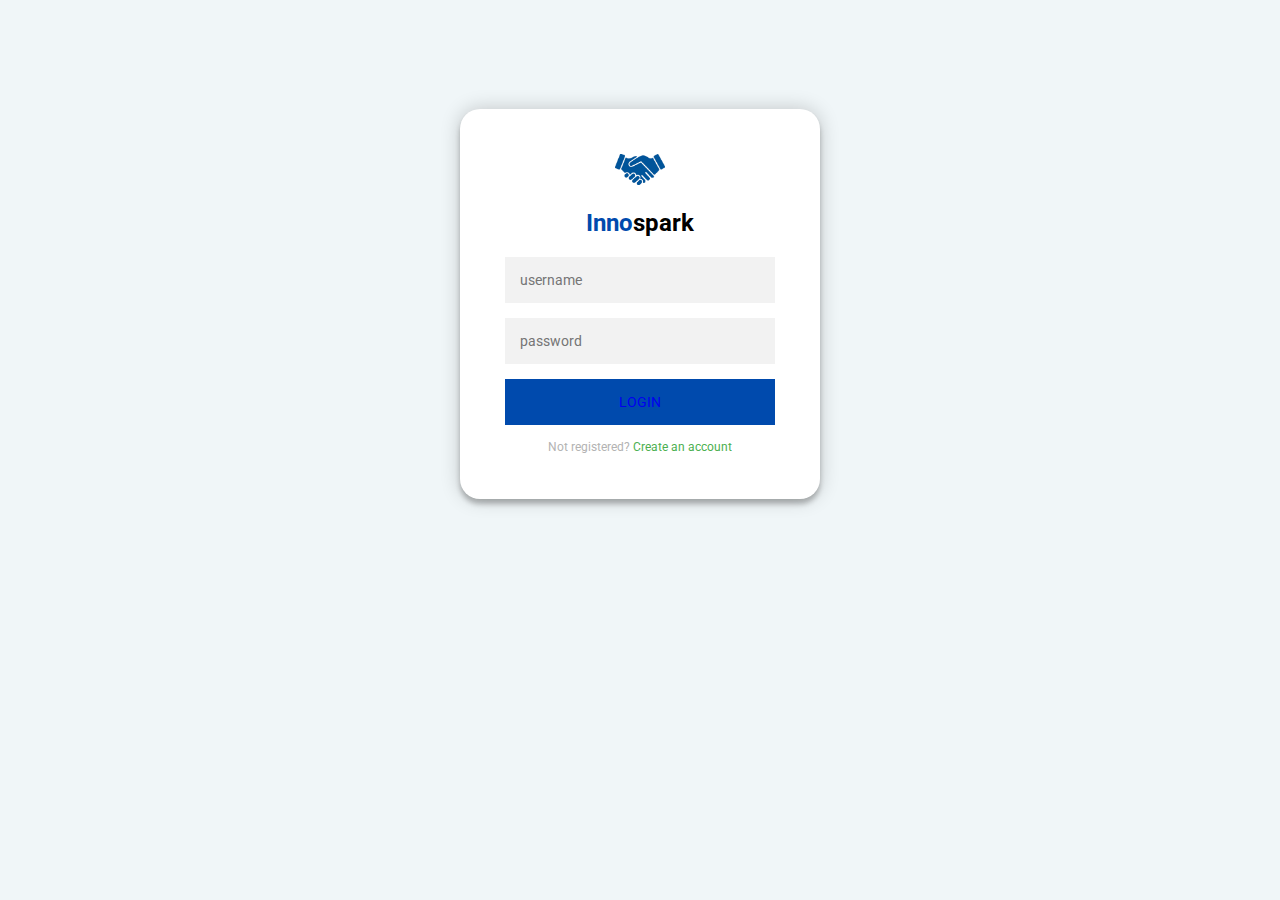
<file: innospark/login.html>
<!DOCTYPE html>
<html lang="en">

<style>
    @import url(https://fonts.googleapis.com/css?family=Roboto:300);

.login-page {
  width: 360px;
  padding: 8% 0 0;
  margin: auto;
}
.form {
  position: relative;
  z-index: 1;
  background: #FFFFFF;
  max-width: 360px;
  margin: 0 auto 100px;
  padding: 45px;
  text-align: center;
  box-shadow: 0 0 20px 0 rgba(0, 0, 0, 0.2), 0 5px 5px 0 rgba(0, 0, 0, 0.24);
  border-radius: 20px;
}
.form input {
  font-family: "Roboto", sans-serif;
  outline: 0;
  background: #f2f2f2;
  width: 100%;
  border: 0;
  margin: 0 0 15px;
  padding: 15px;
  box-sizing: border-box;
  font-size: 14px;
}
.form button {
  font-family: "Roboto", sans-serif;
  text-transform: uppercase;
  outline: 0;
  background: #004AAD;
  width: 100%;
  border: 0;
  padding: 15px;
  color: #FFFFFF;
  font-size: 14px;
  -webkit-transition: all 0.3 ease;
  transition: all 0.3 ease;
  cursor: pointer;
}
    a{
        text-decoration: none;
    }
a:visited
    {
        color: aliceblue;
    }
.form button:hover,.form button:active,.form button:focus {
  background: #0B035D;
}
.form .message {
  margin: 15px 0 0;
  color: #b3b3b3;
  font-size: 12px;
}
.form .message a {
  color: #4CAF50;
  text-decoration: none;
}
.form .register-form {
  display: none;
}
.container {
  position: relative;
  z-index: 1;
  max-width: 300px;
  margin: 0 auto;
}
.container:before, .container:after {
  content: "";
  display: block;
  clear: both;
}
.container .info {
  margin: 50px auto;
  text-align: center;
}
.container .info h1 {
  margin: 0 0 15px;
  padding: 0;
  font-size: 36px;
  font-weight: 300;
  color: #1a1a1a;
}
.container .info span {
  color: #4d4d4d;
  font-size: 12px;
}
.container .info span a {
  color: #000000;
  text-decoration: none;
}
.container .info span .fa {
  color: #EF3B3A;
}
body {
  background: #F0F6F8; /* fallback for old browsers */
  background: #F0F6F8;
 /* background: linear-gradient(90deg, rgba(141,194,111,1) 0%, rgba(118,184,82,1) 50%);*/
  font-family: "Roboto", sans-serif;
  -webkit-font-smoothing: antialiased;
  -moz-osx-font-smoothing: grayscale;      
}

 img {
    width: 50px;
    margin-inline: auto;
}


</style>
<head>
    <meta charset="UTF-8">
    <meta http-equiv="X-UA-Compatible" content="IE=edge">
    <meta name="viewport" content="width=device-width, initial-scale=1.0">
    <title style="color: #0B035D;"> INNOSPARK</title>


    

    <div class="login-page">
        <div class="form">
            <img src="img/logo.png">
    <h2><span style="color: #004AAD">Inno</span>spark</h2>
          <form class="register-form">


           
               
           
            <input type="text" placeholder="name"/>
            <input type="password" placeholder="password"/>
            <input type="text" placeholder="email address"/>
            <button>create</button>
            <p class="message">Already registered? <a href="#">Sign In</a></p>
          </form>
          <form class="login-form">
            <input type="text" placeholder="username"/>
            <input type="password" placeholder="password"/>
            <button><a href="postlogin.html">login</a></button>
            <p class="message">Not registered? <a href="#">Create an account</a></p>
          </form>
        </div>
      </div>
      
</head>
<body>
    
</body>
</html>
</file>
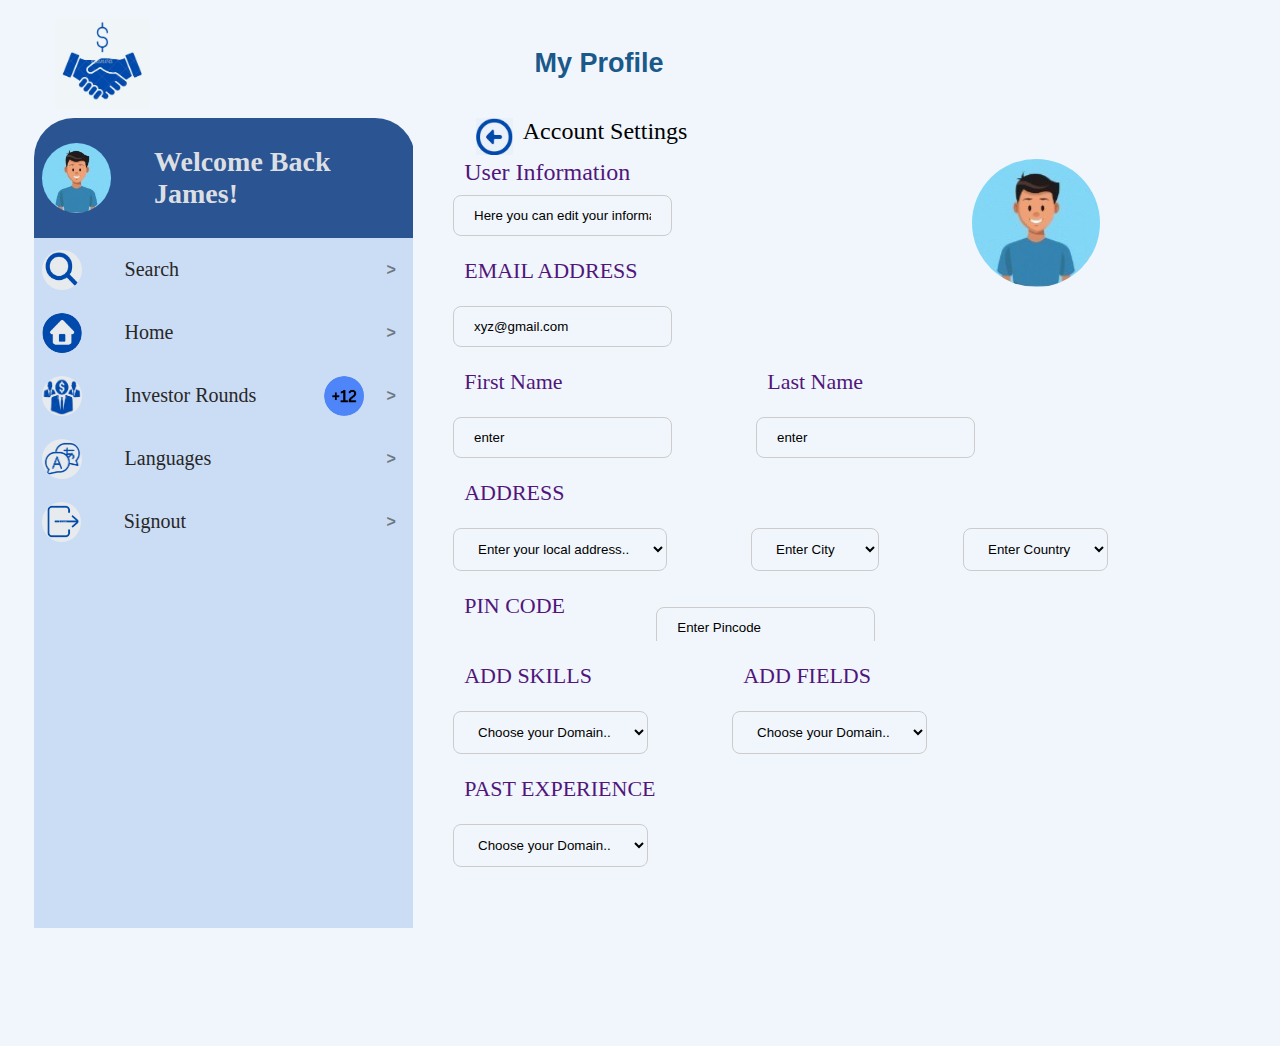
<file: innospark/profile2.html>
<!DOCTYPE html>
<html>

<head>
   <title>My Profile</title>
   <link rel="stylesheet" href="style2.css">

</head>

<body>
   <nav>
      <div class="tasveer">
          <a href="postlogin.html"><img src="images/hand.jpg"></a></div>

      <div class="shabd">
         <p>My Profile</p>
      </div>



   </nav>
   <div class="mai">
      <div class="heroine">
         <div class="option">

            <!--<ul>
               <li>Search</li>
               <li>Home</li>
               <li>Investor Rounds</li>
               <li>Languages</li>
               <li>Signout</li>
            </ul>-->
            <div class="divi2">
               <img src="images/user.jpg">
               <p>Welcome Back James!</p>
               <!--<span>></span>-->
            </div>
            <a href="#" class="divi">
               <img src="images/search.jpg">
               <p>Search</p>
               <span>></span>
            </a>
            <a href="#" class="divi">
               <img src="images/home.jpg">
               <p>Home</p>
               <span>></span>
            </a>
            <a href="#" class="divi">
               <img src="images/investor.jpg">
               <p>Investor Rounds</p>
               <img src="images/notify.jpg">
               <span>></span>
            </a>
            <a href="#" class="divi">
               <img src="images/languages.jpg">
               <p>Languages</p>
               <span>></span>
            </a>
            <a href="#" class="divi">
               <img src="images/signout.jpg">
               <p>Signout</p>
               <span>></span>
            </a>
         </div>
      </div>

      <div class="hu">
         <div class="acc">
            <div class="back"><a href="#"><img src="images/back.jpg"></a></div>
            <div class="set">Account Settings</div>
         </div>
         <div class="user">
            <div class="info">
               <div class="user-info">
                  <a>User Information</a>
                  <div class="search-outer flex">
                     <p> <input type="text" value="Here you can edit your information"></p>
                  </div>
               </div>
               <div class="user-mail">
                  <p>EMAIL ADDRESS</p>
                  <div class="search-outer">

                     <!--<select id="Domain" name="Domain">
                        <option value="australia">Choose your Domain..</option>
                        <option value="australia">Health</option>
                        <option value="canada">Agriculture</option>
                        <option value="usa">Education</option>
                        <option value="usa">Blockchain</option>
                     </select>-->
                     <input type="email" value="xyz@gmail.com">
                               
                  </div>

               </div>
            </div>
            <div class="user-pic">
               <img src="images/user.jpg">
            </div>
         </div>
         <div class="blocks">
            <div class="part">
               <p>First Name</p>
               <div class="search-outer flex">


                  <input type="text" value="enter">
                            
               </div>
            </div>

            <div class="part">
               <p>Last Name</p>
               <div class="search-outer flex">
                  <input type="text" value="enter">
                            
               </div>
            </div>
         </div>
         <div class="blocks">
            <div class="part">
               <p>ADDRESS</p>

               <div class="search-outer flex">

                  <select id="Domain" name="Domain">
                     <option value="australia">Enter your local address..</option>
                     <option value="australia">Malviya Nagar </option>
                     <option value="canada">Ramesh Nagar</option>
                     <option value="usa">Vaishali</option>
                     <option value="usa">Saket</option>
                  </select>

                            
               </div>

            </div>

            <div class="part3">
               <p>enter your add</p>

               <div class="search-outer flex">

                  <select id="Domain" name="Domain">
                     <option value="australia">Enter City</option>
                     <option value="australia">Delhi</option>
                     <option value="canada">Mumbai</option>
                     <option value="usa">Hyderabad</option>

                  </select>

                            
               </div>

            </div>
            <div class="part3">
               <p>enter your add</p>

               <div class="search-outer flex">

                  <select id="Domain" name="Domain">
                     <option value="australia">Enter Country</option>
                     <option value="australia">India</option>
                     <option value="canada">Australia</option>
                     <option value="usa">New York</option>
                     <option value="usa">Canada</option>
                  </select>

                            
               </div>

            </div>
         </div>
         <div class="blocks">
            <div class="part2">
               <p>PIN CODE</p>
               <a>
                  <div class="search-outer flex">

                     <!--<select id="Domain" name="Domain">
                        <option value="australia">Enter Pincode</option>
                        <option value="australia">Health</option>
                        <option value="canada">Agriculture</option>
                        <option value="usa">Education</option>
                        <option value="usa">Blockchain</option>
                     </select>-->
                     <input type="text" value="Enter Pincode">
                               
                  </div>
               </a>

            </div>
         </div>
         <div class="blocks">
            <div class="part">
               <p>ADD SKILLS</p>

               <div class="search-outer flex">

                  <select id="Domain" name="Domain">
                     <option value="australia">Choose your Domain..</option>
                     <option value="australia"></option>
                     <option value="canada">Agriculture</option>
                     <option value="usa">Education</option>
                     <option value="usa">Blockchain</option>
                  </select>

                            
               </div>

            </div>
            <div class="part">
               <p>ADD FIELDS</p>

               <div class="search-outer flex">

                  <select id="Domain" name="Domain">
                     <option value="australia">Choose your Domain..</option>
                     <option value="australia">Health</option>
                     <option value="canada">Agriculture</option>
                     <option value="usa">Education</option>
                     <option value="usa">Blockchain</option>
                  </select>

                            
               </div>

            </div>
         </div>
         <div class="blocks">
            <div class="part">
               <p>PAST EXPERIENCE</p>

               <div class="search-outer flex">

                  <select id="Domain" name="Domain">
                     <option value="australia">Choose your Domain..</option>
                     <option value="australia">Health</option>
                     <option value="canada">Agriculture</option>
                     <option value="usa">Education</option>
                     <option value="usa">Blockchain</option>
                  </select>

                            
               </div>

            </div>

         </div>
      </div>
   </div>
   </div>
</body>

</html>
</file>
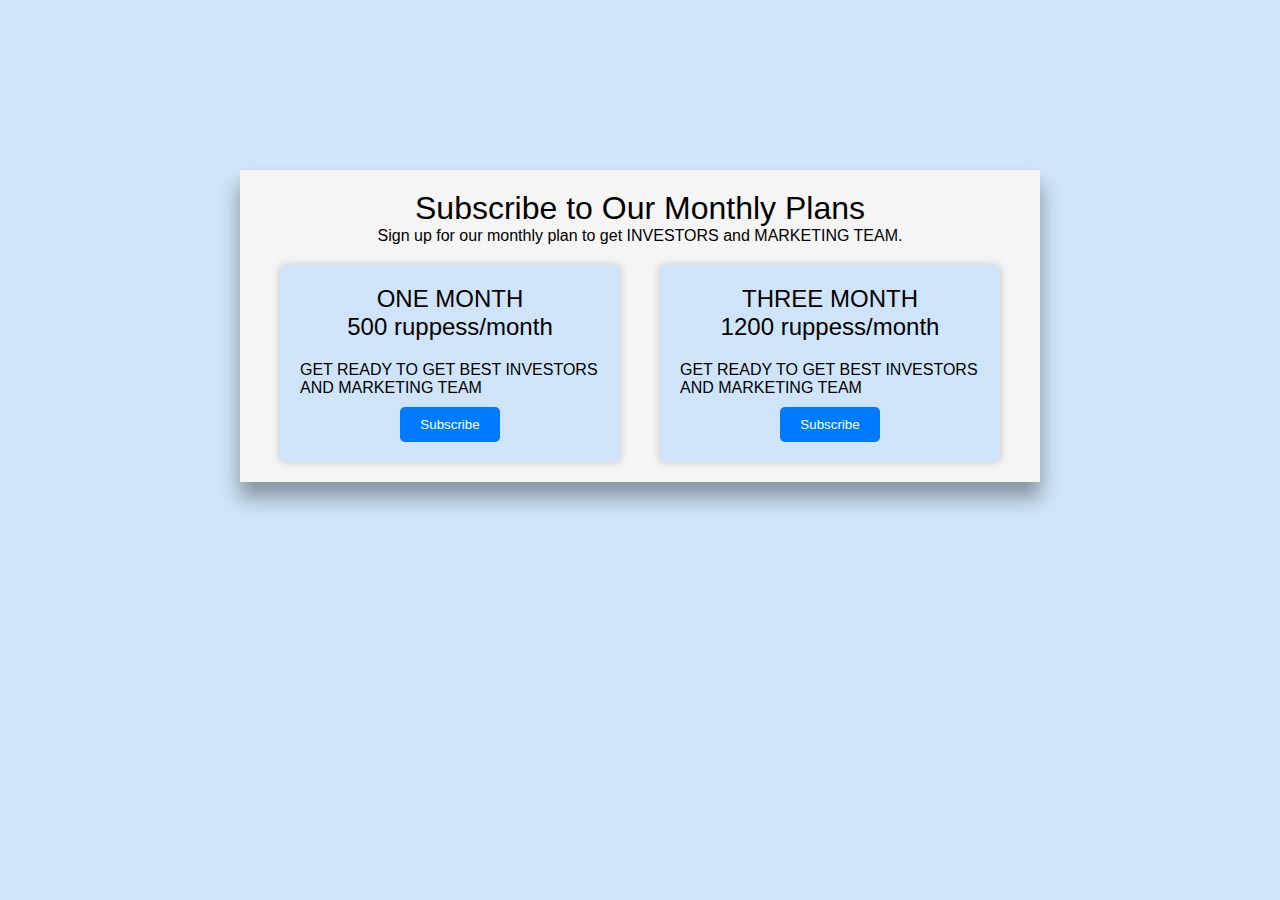
<file: innospark/subscr.html>
<!DOCTYPE html>
<html>
  <head>
    <meta charset="UTF-8">
    <title>Subscribe to Our Monthly Plan</title>
    <link rel="stylesheet" href="subs.css">
  </head>
  <style>

    body{
      background-color: #cfe4f9;
      color: #023163;
    }
    .container {
        color: #023163;
      box-shadow: 0 14px 18px 0 rgba(0, 0, 0, 0.2), 0 16px 20px 0 rgba(0, 0, 0, 0.19);
      margin-top: 170px;
  max-width: 800px;
  margin-inline: auto;
  padding: 20px;
  background-color: #f5f5f5;
  text-align: center;
}

h1 {
  margin-top: 0;
}

.pricing {
  display: flex;
  justify-content: center;
  margin-top: 20px;
}

.plan {
  padding: 20px;
  margin: 0 20px;
  background-color:#cfe4f9;
  border-radius: 5px;
  box-shadow: 0 0 10px rgba(0,0,0,0.2);
  text-align: center;
}

.plan h2 {
  margin-top: 0;
}

.plan p {
  font-size: 24px;
  margin-bottom: 20px;
}

ul {
  list-style-type: none;
  margin: 0;
  padding: 0;
  text-align: left;
}

ul li {
  margin-bottom: 10px;
}

button {
  padding: 10px 20px;
  background-color: #007bff;
  color: #fff;
  border: none;
  border-radius: 5px;
  cursor: pointer;
}

  </style>
  <body>
    <div class="container">
      <h1 style="color:black">Subscribe to Our Monthly Plans</h1>
      <p style="color:black">Sign up for our monthly plan to get INVESTORS and MARKETING TEAM.</p>
      <div class="pricing">
        <div class="plan">
          <h2 style="color:black">ONE MONTH</h2>
          <p style="color:black">500 ruppess/month</p>
          <ul>
            <li style="color:black">     GET READY TO GET BEST INVESTORS AND MARKETING TEAM</li>
          
          </ul>
          <button >Subscribe</button>
        </div>
        <div class="plan">
          <h2 style="color:black">THREE MONTH</h2>
          <p style="color:black">1200 ruppess/month</p>
          <ul>
            <li style="color:black">       GET READY TO GET BEST INVESTORS AND MARKETING TEAM</li>
            <li></li>
            
          </ul>
          <button>Subscribe</button>
        </div>
      </div>
    </div>
  </body>
</html>
</file>
<file: innospark/style2.css>
* {
   background-color: #f0f6fb;

}

.mai {
   margin-left: 2vw;
   display: flex;

}

.heroine {
   /*border: 1px solid red;*/
   background-color: #cbdcf5;
   width: 30vw;
   height: 90vh;
   border-radius: 50px 50px 0 0;

   /*border-radius: 10px;*/
   /*border-top-width: 10px;
   border-top-right-radius: 50px;
   border-color: #084794;*/

}

.divi {

   display: flex;
   align-items: center;
   text-decoration: none;
   color: #6e7881;
   /*margin: 12px 0;*/
   background-color: #cbdcf5;
}

.divi p {
   background-color: #cbdcf5;
   color: #282727;
   padding-left: 20px;
   width: 100%;
   font-size: 20px;
}

.divi img {
   background-color: #cbdcf5;
   width: 40px;
   height: 40px;
   border-radius: 50%;
   color: #525252;
   padding: 8px;
   margin-right: 15px;
   /*filter: grayscale(60%);*/
}

.divi span {
   background-color: #cbdcf5;
   font-weight: 700;
   font-family: 'Lucida Sans', 'Lucida Sans Regular', 'Lucida Grande', 'Lucida Sans Unicode', Geneva, Verdana, sans-serif;
   transition: transform 0.4s;
   margin-right: 1.5vw;
}

.divi:hover span {
   transform: translate(7px);
   font-weight: 800;
   color: black;

}

.divi:hover p {
   font-weight: 600;
}

.hu {
   margin-left: -2px;
   width: 70vw;
   height: 100vh;
   background-color: #f0f6fb;
   margin-bottom: 20px;

   display: block;
}



.acc {
   display: flex
}

.acc a img {
   width: 37px;
   height: 37px;
   margin-left: 4.9vw;
}

.set {
   margin-left: 10px;
   font-size: 24px;
   font-weight: 500;
}

nav p {
   text-align: center;
   margin-left: 30vw;
}

nav {
   height:
      10vh;
   background: #f0f6fb;
   width: 88vw;
   margin-left: 1.8vw;
   padding: 10px 5px;
   display: flex;
   align-items: center;
   justify-content: space-between;
   position: relative;
}

.tasveer {

   margin-top: -5px;
   width: 30vw;


}

.tasveer img {
   margin-top: 10px;
   height: 10vh;
   margin-left: 1.5vw;
}

.shabd p {
   text-align: start;

   width: 50vw;
   font-weight: bold;
   font-family: 'Segoe UI', Tahoma, Geneva, Verdana, sans-serif;
   font-size: 27px;
   color: rgb(26, 89, 137);

}

/*.nav p {
   margin-left: 45px;

   font-size: 26px;
   text-align: left;
}*/
.divi2 {
   border-radius: 40px 40px 0 0;

   /*border-radius: 10px;*/
   /*border-top-width: 10px;*/
   /*border-top-right-radius: 50px;*/
   /*border-color: #084794;*/
   display: flex;
   width: 29.8vw;
   align-items: center;
   text-decoration: none;
   color: #083e59;
   /*margin: 12px 0;*/
   border: 5px solid 2b5492;
   background-color: #2b5492;
}

.divi2 p {
   background-color: #2b5492;
   color: #dbdfe3;
   font-weight: 600;
   padding-left: 20px;
   width: 100%;
   font-size: 28px;

}

.divi2 img {

   background-color: #2b5492;
   width: 70px;
   height: 70px;
   border-radius: 50%;
   color: #525252;
   padding: 8px;
   margin-right: 15px;
   /*filter: grayscale(60%);*/
}

.user {
   /*background-color: #6e7881;*/
   display: flex;

}

.info {
   display: block;
}

.user-info a {
   margin-top: 5vh;
   margin-left: 4vw;
   color: #51167b;
   font-size: 24px;
}

.user-info p {
   margin-top: 1vh;
   /*margin-left: 4vw;*/
   color: #525252;
   font-size: 18px;
}

.user-mail p {
   /*margin-top: 5vh;*/
   margin-left: 4vw;
   color: #51167b;
   font-size: 22px;
   font-weight: 500;

}

.edit-mail {
   margin-top: -2vh;
   margin-left: 4vw;
   color: #777676;
   font-size: 18px;
   background-color: #fff;
   width: 12vw;
   border-radius: 10px;
   text-align: center;
   height: 22px;
}

.user-pic {
   margin-left: 20vw;
}

.user-pic img {
   width: 10vw;
   height: 10vw;
   border-radius: 50%;
   padding-right: 0;
}

.blocks {
   display: flex;
}

.part {
   display: block;
}

.part p {
   margin-left: 4vw;
   color: #51167b;
   font-size: 22px;
   font-weight: 500;
}

.part a {

   margin-top: -2vh;
   margin-left: 4vw;
   color: #fff;
   font-size: 22px;
   background-color: #fff;
   width: 16vw;
   border-radius: 10px;
   text-align: center;
}

.part a img {
   margin-right: 3px;
   width: 15px;
   height: 15px;

}

.part3 {
   display: block;
}

.part3 p {
   margin-left: 4vw;
   color: #f0f6fb;
   font-size: 22px;
   font-weight: 500;
}

.part3 a {

   margin-top: -2vh;
   margin-left: 4vw;
   color: #fff;
   font-size: 22px;
   background-color: #fff;
   width: 16vw;
   border-radius: 10px;
   text-align: center;
}

.part3 a img {
   margin-right: 3px;
   width: 15px;
   height: 15px;
}

.part2 {
   display: flex;
}

.part2 p {

   margin-left: 4vw;
   color: #51167b;
   font-size: 22px;
   font-weight: 500;
}

.part2 a {
   margin-top: 4vh;
   margin-left: 4vw;
   color: #fff;
   height: 3vh;
   font-size: 22px;
   background-color: #fff;
   width: 16vw;
   border-radius: 10px;
   text-align: center;
}

select {

   padding: 12px 20px;
   margin-left: 40px;
   display: inline-block;
   border: 1px solid #ccc;
   border-radius: 8px;
   box-sizing: border-box;
}

input[type=submit] {
   width: 100%;
   background-color: #2294ed;
   color: white;
   padding: 12px 12px;
   border: none;
   border-radius: 4px;
   cursor: pointer;
}

input[type=text] {
   padding: 12px 20px;

   display: inline-block;
   border: 1px solid #ccc;
   border-radius: 8px;
   box-sizing: border-box;
   margin-left: 40px;
}

input[type=email] {
   padding: 12px 20px;
   margin-left: 40px;
   display: inline-block;
   border: 1px solid #ccc;
   border-radius: 8px;
   box-sizing: border-box;
}

input[type=submit]:hover {
   background-color: #1d69a3;
}

search-outer flex {
   margin-left: 20px;
   padding: 30px;

}
</file>
<file: innospark/subs.css>
* {
  margin: 0;
  padding: 0;
  box-sizing: border-box;
  -webkit-transition: 0.2s ease-in-out;
  -moz-transition: 0.2s ease-in-out;
  -o-transition: 0.2s ease-in-out;
  transition: 0.2s ease-in-out;
  font-family: "museo-sans", sans-serif;
  font-weight: 400;
  -webkit-font-smoothing: antialiased;
  -moz-osx-font-smoothing: grayscale;
  color: #f1f2f6;
}
*:focus {
  outline: none;
}

body {
  background-color: #DEFFE7;
    color: black;
}

#wrapper {
  position: absolute;
  top: 50%;
  margin-top: -240px;
  left: 0;
  width: 100%;
}

#container {
  width: 720px;
  height: 480px;
  margin: 0 auto;
  box-shadow: 1px 1px 10px 2px rgba(0, 0, 0, 0.2);
  -webkit-border-radius: 5px;
  -moz-border-radius: 5px;
  -ms-border-radius: 5px;
  border-radius: 5px;
  overflow: hidden;
}

.information-column {
  width: 40%;
  height: 100%;
  overflow: hidden;
  float: left;
  position: relative;
  background-image: url("http://enwaara.se/codepen/music.jpeg");
  background-repeat: no-repeat;
  background-position: center;
  background-size: cover;
}

.content {
  width: 100%;
  height: 100%;
  padding: 30px;
  background: -moz-linear-gradient(-45deg, rgba(241, 242, 246, 0.9) 0%, rgba(227, 228, 232, 0.9) 45%, rgba(214, 215, 219, 0.9) 100%);
  background: -webkit-linear-gradient(-45deg, rgba(241, 242, 246, 0.9) 0%, rgba(227, 228, 232, 0.9) 45%, rgba(214, 215, 219, 0.9) 100%);
  background: linear-gradient(135deg, rgba(241, 242, 246, 0.9) 0%, rgba(227, 228, 232, 0.9) 45%, rgba(214, 215, 219, 0.9) 100%);
}
.content h1 {
  width: 100%;
  margin-top: 32px;
  font-size: 2em;
  font-weight: 700;
  letter-spacing: 2px;
  margin-bottom: 8px;
  color: #2EBD59;
  text-shadow: -1px 1px 2px #ff6b81;
}
.content p {
  width: 62%;
  font-size: 0.8em;
  letter-spacing: 1px;
  line-height: 1.6em;
  position: absolute;
  bottom: 30px;
  left: 30px;
  color: #a4b0be;
}

.logo {
  width: 40%;
  height: auto;
}

.form-column {
  width: 60%;
  height: 100%;
  padding: 50px;
  float: right;
  background: #2ebd59;
  background: -moz-linear-gradient(45deg, #2ebd59 0%, #32c95d 54%, #39e561 100%);
  background: -webkit-linear-gradient(45deg, #2ebd59 0%, #32c95d 54%, #39e561 100%);
  background: linear-gradient(45deg, #2ebd59 0%, #32c95d 54%, #39e561 100%);
}

.subscribtion {
  width: 100%;
  overflow: hidden;
  padding: 12px;
  margin-bottom: 24px;
  border: 2px solid #f1f2f6;
  -webkit-border-radius: 4px;
  -moz-border-radius: 4px;
  -ms-border-radius: 4px;
  border-radius: 4px;
  cursor: pointer;
}
.subscribtion:nth-child(1) {
  margin-top: 24px;
}
.subscribtion h2 {
  width: 60%;
  font-weight: 700;
  font-size: 1.4em;
  letter-spacing: 2px;
  padding-bottom: 8px;
  border-bottom: 1px solid #f1f2f6;
  margin-bottom: 8px;
}
.subscribtion p {
  width: 80%;
  font-size: 0.8em;
  line-height: 1.4em;
}
.subscribtion:hover {
  box-shadow: 0px 0px 10px 0px #ff6b81;
}
.subscribtion.active {
  background-color: #f1f2f6;
}
.subscribtion.active:nth-child(1) {
  margin-top: 0px;
}
.subscribtion.active h2 {
  color: #2EBD59;
  border-color: #2EBD59;
}
.subscribtion.active p {
  color: #2EBD59;
}
.subscribtion.hidden {
  height: 0;
  margin: 0;
  padding-bottom: 0;
  padding-top: 0;
  opacity: 0;
}

.form {
  width: 100%;
  opacity: 0;
}
.form.active {
  opacity: 1;
}
.form label {
  display: block;
  width: 100%;
  font-size: 0.6em;
  text-transform: uppercase;
  letter-spacing: 1px;
}
.form input {
  width: 100%;
  padding: 8px;
  border: none;
  background: none;
  border-bottom: 1px solid #f1f2f6;
  margin-bottom: 12px;
  font-size: 0.8em;
  color: #f1f2f6;
  letter-spacing: 1px;
}
.form input::-webkit-input-placeholder {
  color: #009432;
  -webkit-transition: 0.2s ease-in-out;
  -moz-transition: 0.2s ease-in-out;
  -o-transition: 0.2s ease-in-out;
  transition: 0.2s ease-in-out;
}
.form input::-moz-placeholder {
  color: #009432;
  -webkit-transition: 0.2s ease-in-out;
  -moz-transition: 0.2s ease-in-out;
  -o-transition: 0.2s ease-in-out;
  transition: 0.2s ease-in-out;
}
.form input:-ms-input-placeholder {
  color: #009432;
  -webkit-transition: 0.2s ease-in-out;
  -moz-transition: 0.2s ease-in-out;
  -o-transition: 0.2s ease-in-out;
  transition: 0.2s ease-in-out;
}
.form input:-moz-placeholder {
  color: #009432;
  -webkit-transition: 0.2s ease-in-out;
  -moz-transition: 0.2s ease-in-out;
  -o-transition: 0.2s ease-in-out;
  transition: 0.2s ease-in-out;
}
.form input:focus::-webkit-input-placeholder {
  color: #f1f2f6;
}
.form input:focus::-moz-placeholder {
  color: #f1f2f6;
}
.form input:focus:-ms-input-placeholder {
  color: #f1f2f6;
}
.form input:focus:-moz-placeholder {
  color: #f1f2f6;
}

.payment {
  margin-top: 12px;
}

.btn {
  width: 30.33%;
  float: left;
  margin-right: 4%;
  margin-top: 12px;
  height: 40px;
  padding-top: 12px;
  text-align: center;
  background-color: #f1f2f6;
  color: #2EBD59;
  font-weight: 700;
  font-size: 0.8em;
  letter-spacing: 2px;
  -webkit-border-radius: 4px;
  -moz-border-radius: 4px;
  -ms-border-radius: 4px;
  border-radius: 4px;
  border: none;
  cursor: pointer;
}
.btn i {
  margin-left: 8px;
}

.klarna {
  background-color: #fa82a0;
}
.klarna img {
  width: 50%;
  height: auto;
  margin-top: 2px;
}
.klarna:hover, .klarna.active {
  background-color: #F9688D;
}

.paypal {
  background-color: #009cde;
}
.paypal img {
  width: 60%;
  height: auto;
}
.paypal:hover, .paypal.active {
  background-color: #008DCE;
}

.card {
  margin-right: 0;
}
.card:hover, .card.active {
  box-shadow: 0px 0px 10px 0px #ff6b81;
}

.free-button {
  width: 100%;
  margin-right: 0;
  margin-top: 8px;
  display: none;
}
.free-button:hover {
  box-shadow: 0px 0px 10px 0px #ff6b81;
}
.free-button.active {
  display: block;
}

.next {
  width: 100%;
  margin-right: 0;
  margin-top: 12px;
}
.next i {
  color: #2EBD59;
  margin-left: 8px;
}
.next:hover i {
  margin-left: 12px;
}

.free-form.hidden {
  height: 0;
  opacity: 0;
  display: none;
}
</file>
